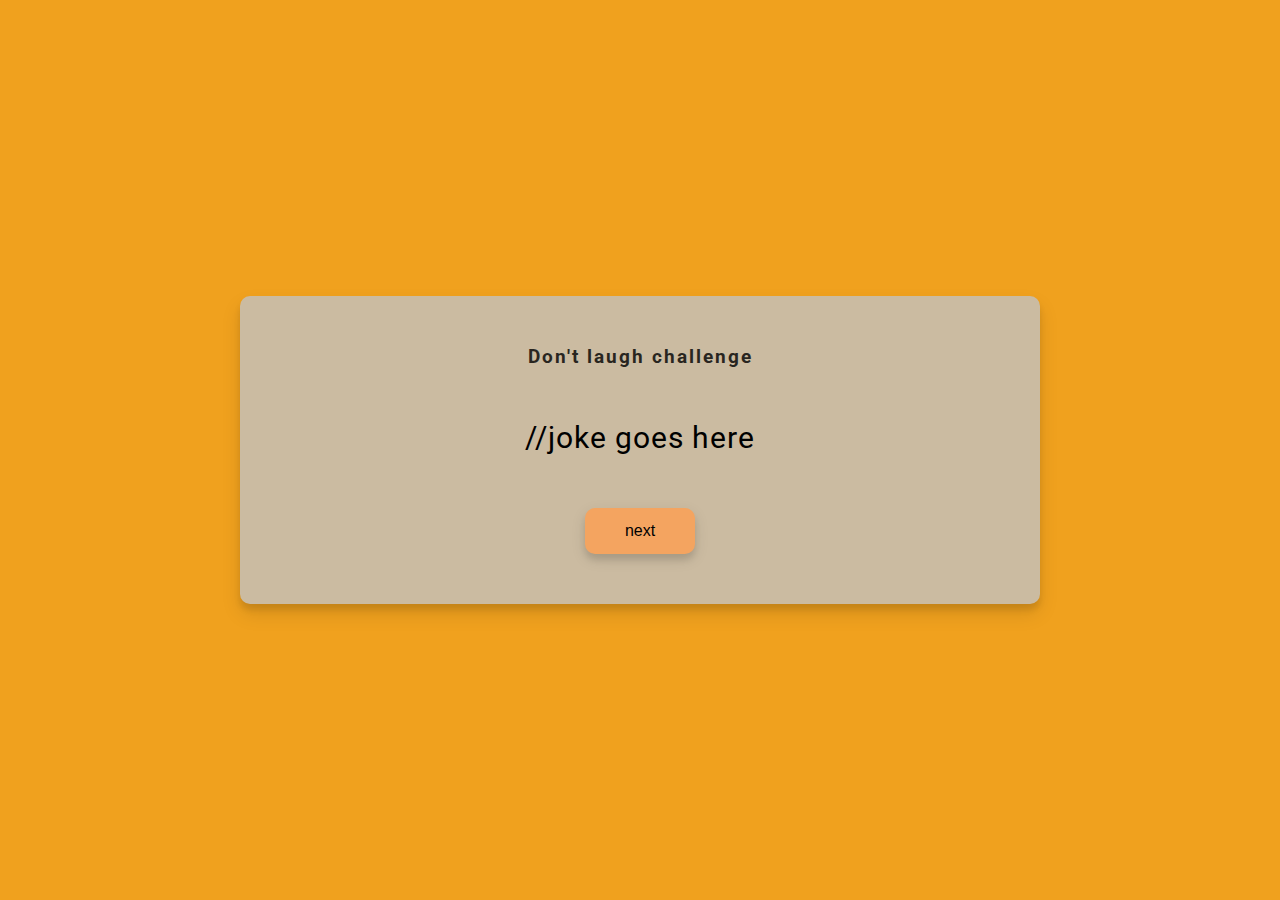
<file: 10/index.html>
<!DOCTYPE html>
<html lang="en">
    <head>
        <meta charset="UTF-8" />
        <meta name="viewport" content="width=device-width",
        initial-scale=1.0 />
        <link rel="stylesheet" href=https://cdnjs.cloudflare.com/ajax/libs/font-awesome/6.0.0-beta3/css/all.min.css integrity="sha512-Fo3rlrZj/k7ujTnHg4CGR2D7kSs0v4LLanw2qksYuRlEzO+tcaEPQogQ0KaoGN26/zrn20ImR1DfuLWnOo7aBA==" crossorigin="anonymous"referrerpolicy="no-referrer" />
        <link rel="stylesheet" href="style.css"/>
        <title>Dad jokes</title>
     </head>
<body>
    <div class="container"><h3>Don't laugh challenge</h3>
    <div id="joke" class="joke">//joke goes here</div>
    <button id="jokebtn" class="btn">next</button>
    </div>
<script src="script.js"></script>
</body>
     </html>
</file>
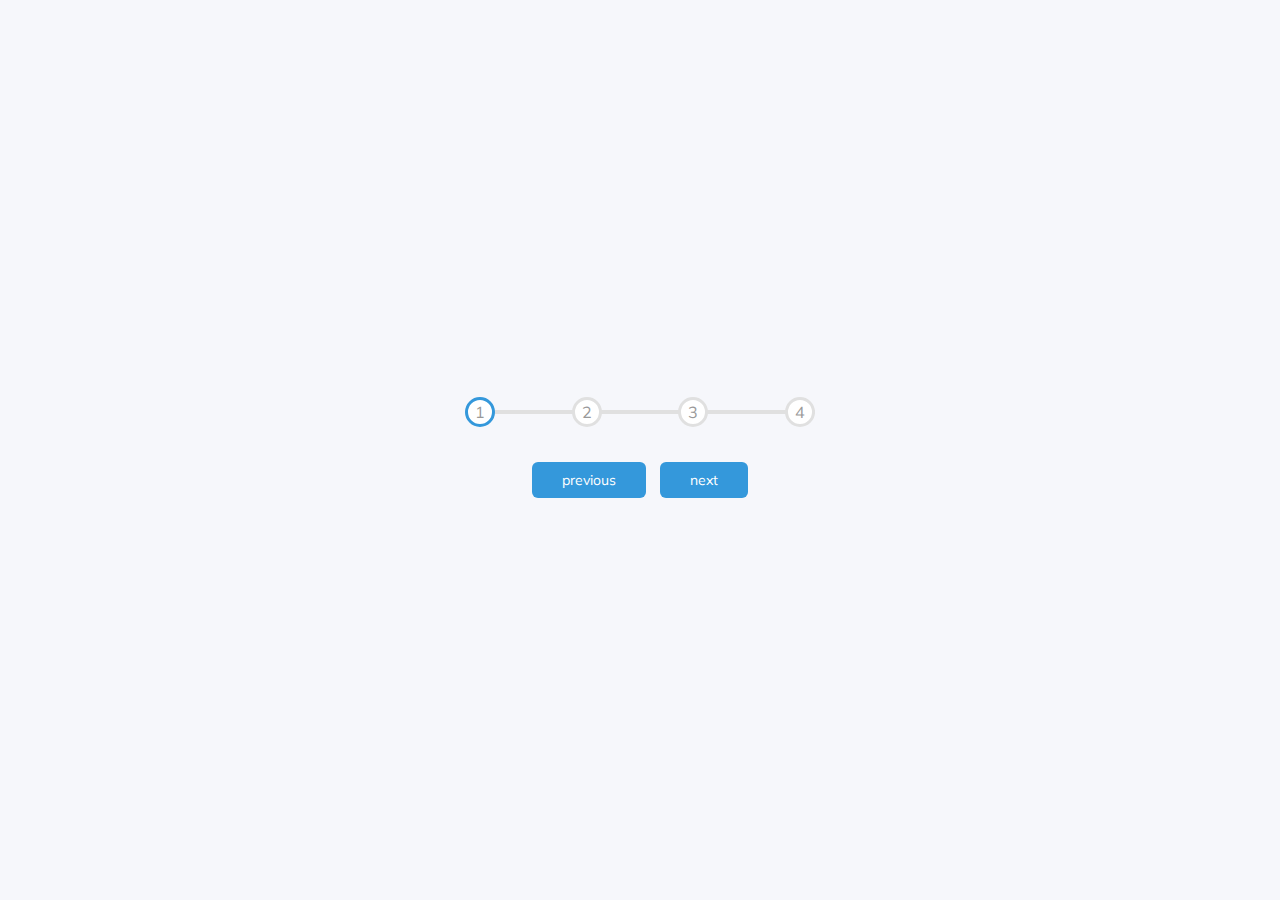
<file: 2/index.html>
<!DOCTYPE html>
<html lang='en'>
<head>

    <meta charset="UTF-8" />
    <meta name="viewport" content="width=device-width, initial-scale=1.0" />
    <link rel="stylesheet" href="style.css" />
    <title>Progress steps </title>
</head>
<body>
<div class="container">
    <div class="progress-container">
        <div class="progress" id="progress"></div>
            <div class="circle active">1</div>
            <div class="circle">2</div>
            <div class="circle">3</div>
            <div class="circle">4</div>
    </div>
    <button  class="btn" id="previous" >previous</button>
    <button  class="btn" id="next" >next</button>
</div>
    <script src='script.js'></script>
</body>

</html>
</file>
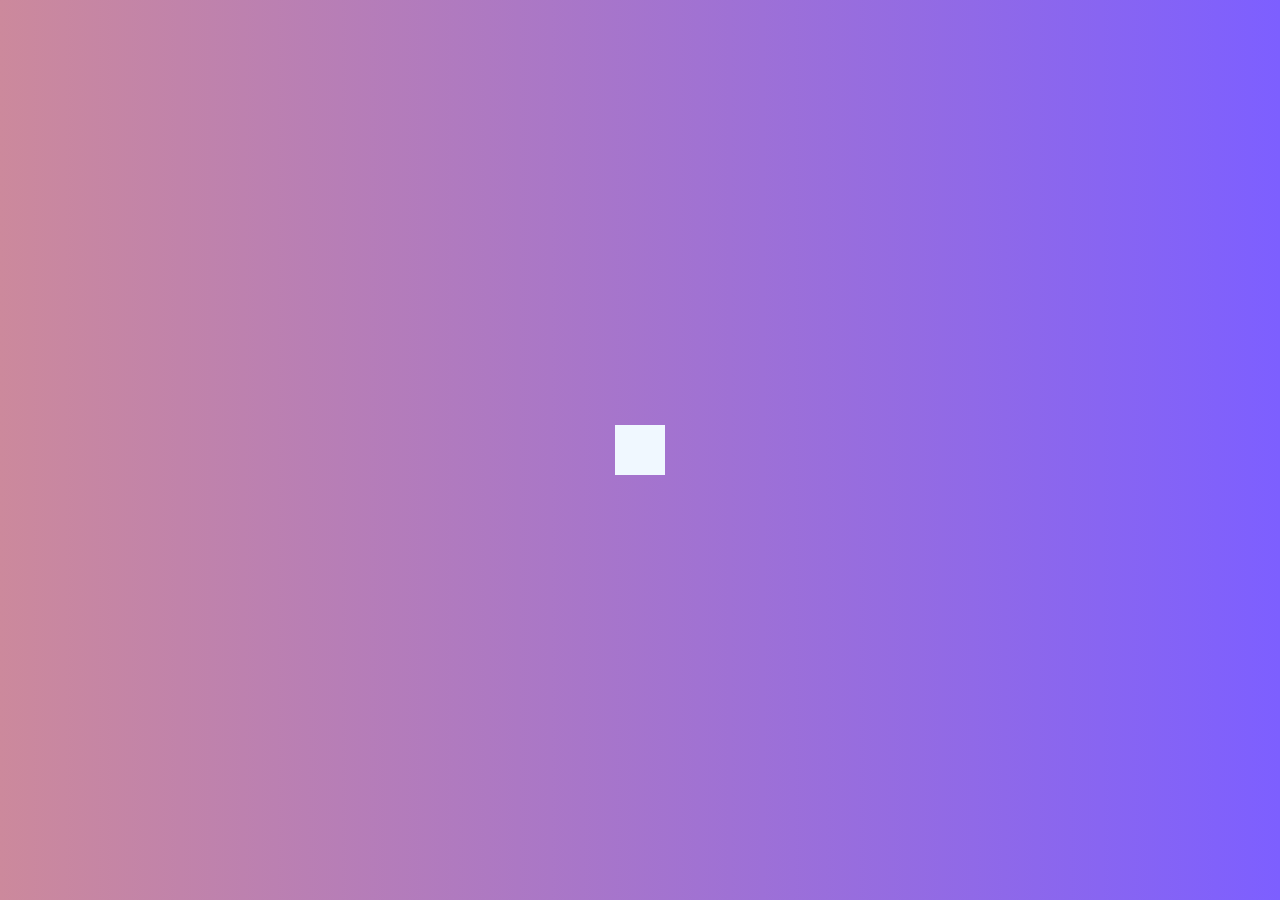
<file: 4/index.html>
<!DOCTYPE html>
<html lang="en">
    <head>
        <meta charset="UTF-8" />
        <meta name="viewport" content="width=device-width",
        initial-scale=1.0 />
        <link rel="stylesheet" href=https://cdnjs.cloudflare.com/ajax/libs/font-awesome/6.0.0-beta3/css/all.min.css integrity="sha512-Fo3rlrZj/k7ujTnHg4CGR2D7kSs0v4LLanw2qksYuRlEzO+tcaEPQogQ0KaoGN26/zrn20ImR1DfuLWnOo7aBA==" crossorigin="anonymous"referrerpolicy="no-referrer" />
        <link rel="stylesheet" href="style.css"/>
        <title>search widget</title>
     </head>
<body>
   <div class="search">
       <input type="text" class="input" placeholder="search..." >
        <button class="btn">
        <i class="fas fa-search"></i>
    </button>
   </div>
<script src="script.js"></script>
</body>
     </html>
</file>
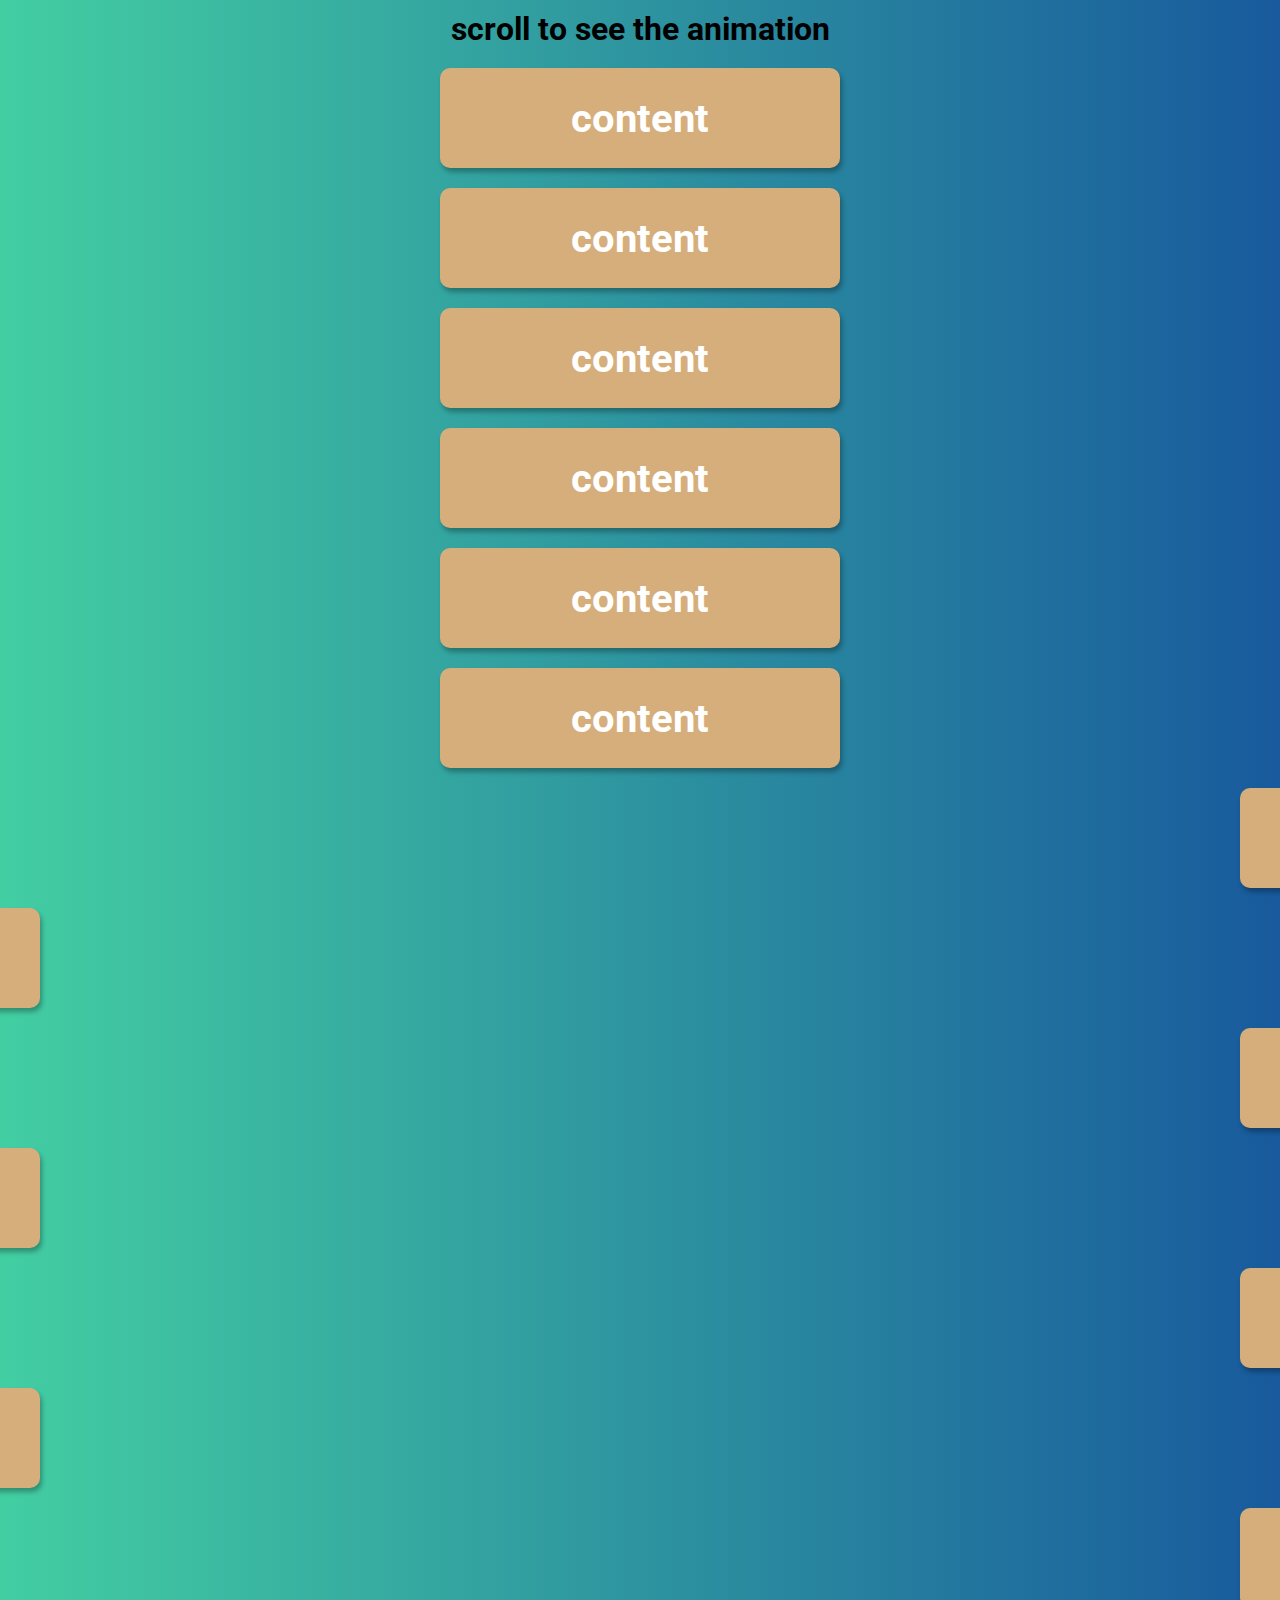
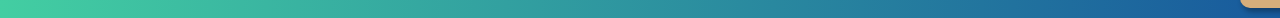
<file: 6/index.html>
<!DOCTYPE html>
<html lang="en">
    <head>
        <meta charset="UTF-8" />
        <meta name="viewport" content="width=device-width",
        initial-scale=1.0 />
        <link rel="stylesheet" href=https://cdnjs.cloudflare.com/ajax/libs/font-awesome/6.0.0-beta3/css/all.min.css integrity="sha512-Fo3rlrZj/k7ujTnHg4CGR2D7kSs0v4LLanw2qksYuRlEzO+tcaEPQogQ0KaoGN26/zrn20ImR1DfuLWnOo7aBA==" crossorigin="anonymous"referrerpolicy="no-referrer" />
        <link rel="stylesheet" href="style.css"/>
        <title>scroll animation</title>
     </head>
<body>
    <h1> scroll to see the animation</h1>
    <div class="box"><h2>content</h2></div>
    <div class="box"><h2>content</h2></div>
    <div class="box"><h2>content</h2></div>
    <div class="box"><h2>content</h2></div>
    <div class="box"><h2>content</h2></div>
    <div class="box"><h2>content</h2></div>
    <div class="box"><h2>content</h2></div>
    <div class="box"><h2>content</h2></div>
    <div class="box"><h2>content</h2></div>
    <div class="box"><h2>content</h2></div>
    <div class="box"><h2>content</h2></div>
    <div class="box"><h2>content</h2></div>
    <div class="box"><h2>content</h2></div>
    <script src="script.js"></script>
</body>
     </html>
</file>
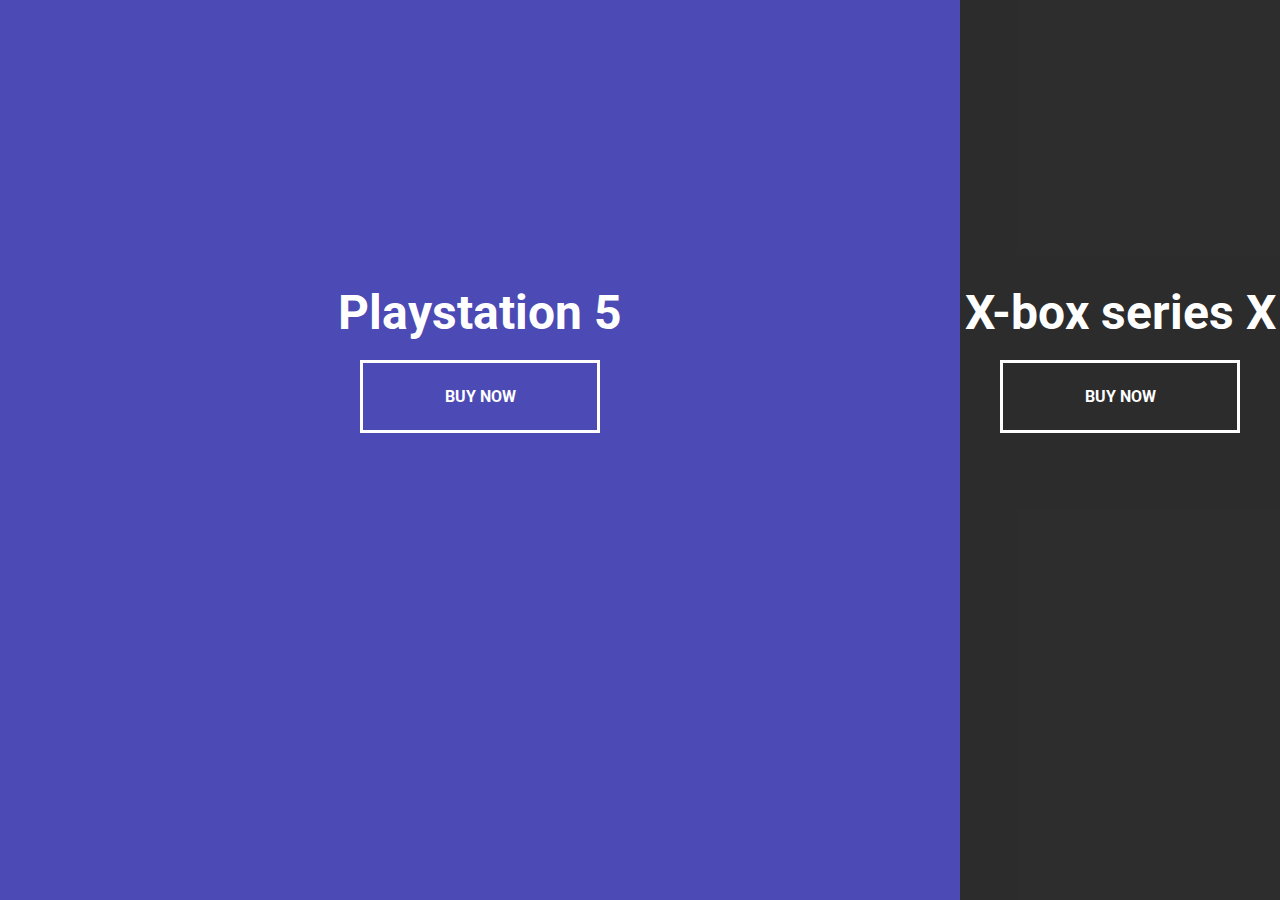
<file: 7/index.html>
<!DOCTYPE html>
<html lang="en">
    <head>
        <meta charset="UTF-8" />
        <meta name="viewport" content="width=device-width",
        initial-scale=1.0 />
        <link rel="stylesheet" href=https://cdnjs.cloudflare.com/ajax/libs/font-awesome/6.0.0-beta3/css/all.min.css integrity="sha512-Fo3rlrZj/k7ujTnHg4CGR2D7kSs0v4LLanw2qksYuRlEzO+tcaEPQogQ0KaoGN26/zrn20ImR1DfuLWnOo7aBA==" crossorigin="anonymous"referrerpolicy="no-referrer" />
        <link rel="stylesheet" href="style.css"/>
        <title>split screen</title>
     </head>
<body>
<div class="container">
    <div class="split left">
        <h1>Playstation 5</h1>
        <a href="#" class="btn">buy now</a>
     </div>
        <div class="split right">
            <h1>X-box series X</h1>
            <a href="#" class="btn">buy now</a>
        </div>
</div>
<script src="script.js"></script>
</body>
     </html>
</file>
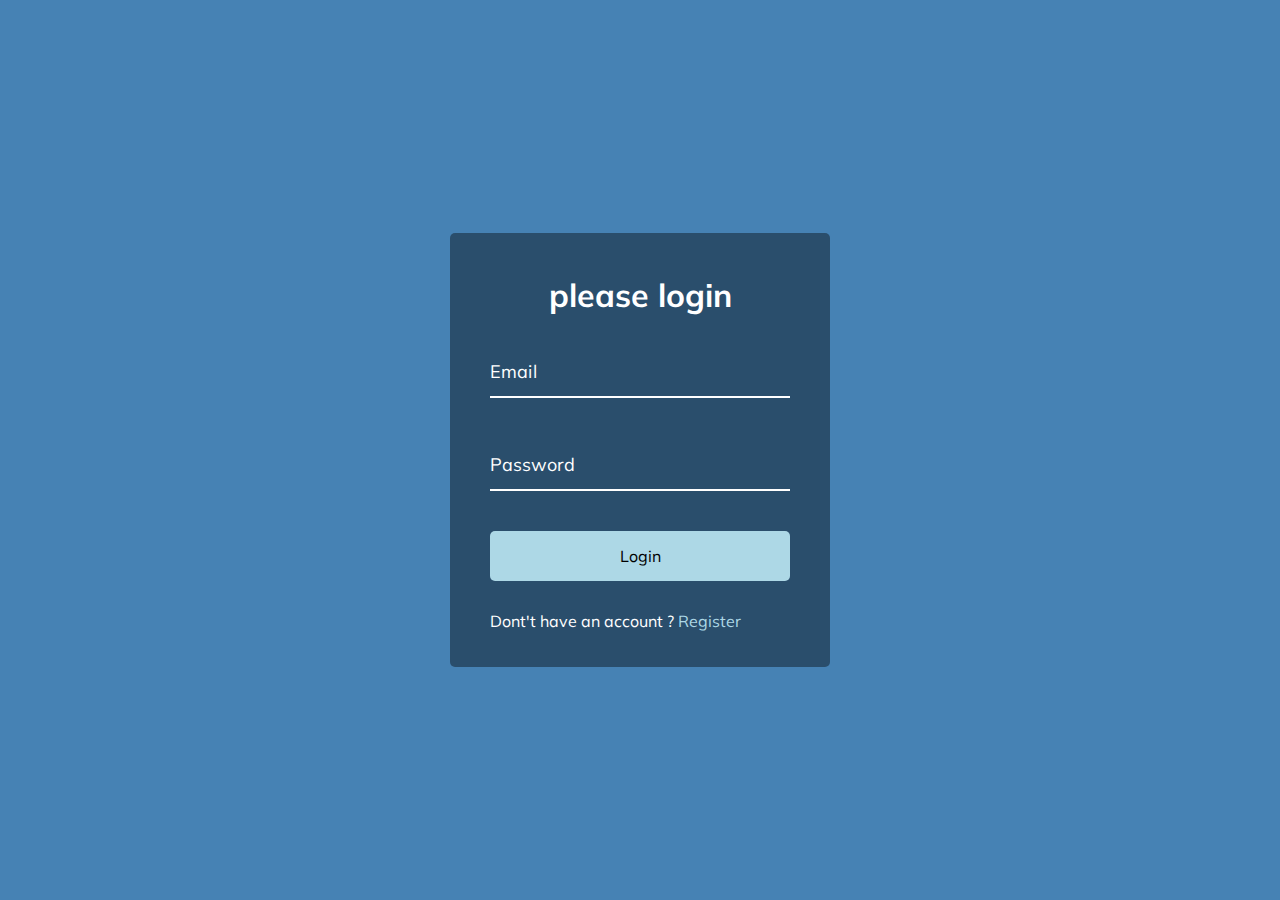
<file: 8/index.html>
<!DOCTYPE html>
<html lang="en">
    <head>
        <meta charset="UTF-8" />
        <meta name="viewport" content="width=device-width",
        initial-scale=1.0 />
        <link rel="stylesheet" href=https://cdnjs.cloudflare.com/ajax/libs/font-awesome/6.0.0-beta3/css/all.min.css integrity="sha512-Fo3rlrZj/k7ujTnHg4CGR2D7kSs0v4LLanw2qksYuRlEzO+tcaEPQogQ0KaoGN26/zrn20ImR1DfuLWnOo7aBA==" crossorigin="anonymous"referrerpolicy="no-referrer" />
        <link rel="stylesheet" href="style.css"/>
        <title> Form Input Wave</title>
     </head>
<body>
<div class="container">
    <h1>please login</h1>
    <form>
        <div class="form-control">
            <input type="text" required>
            <label>Email</label>
        </div>

        <div class="form-control">
            <input type="password" required>
            <label>Password</label>
        </div>
<button class="btn">Login</button>
<p class="text">Dont't have an account ? <a href="#">Register</a></p>
</form>
</div>
<script src="script.js"></script>
</body>
     </html>
</file>
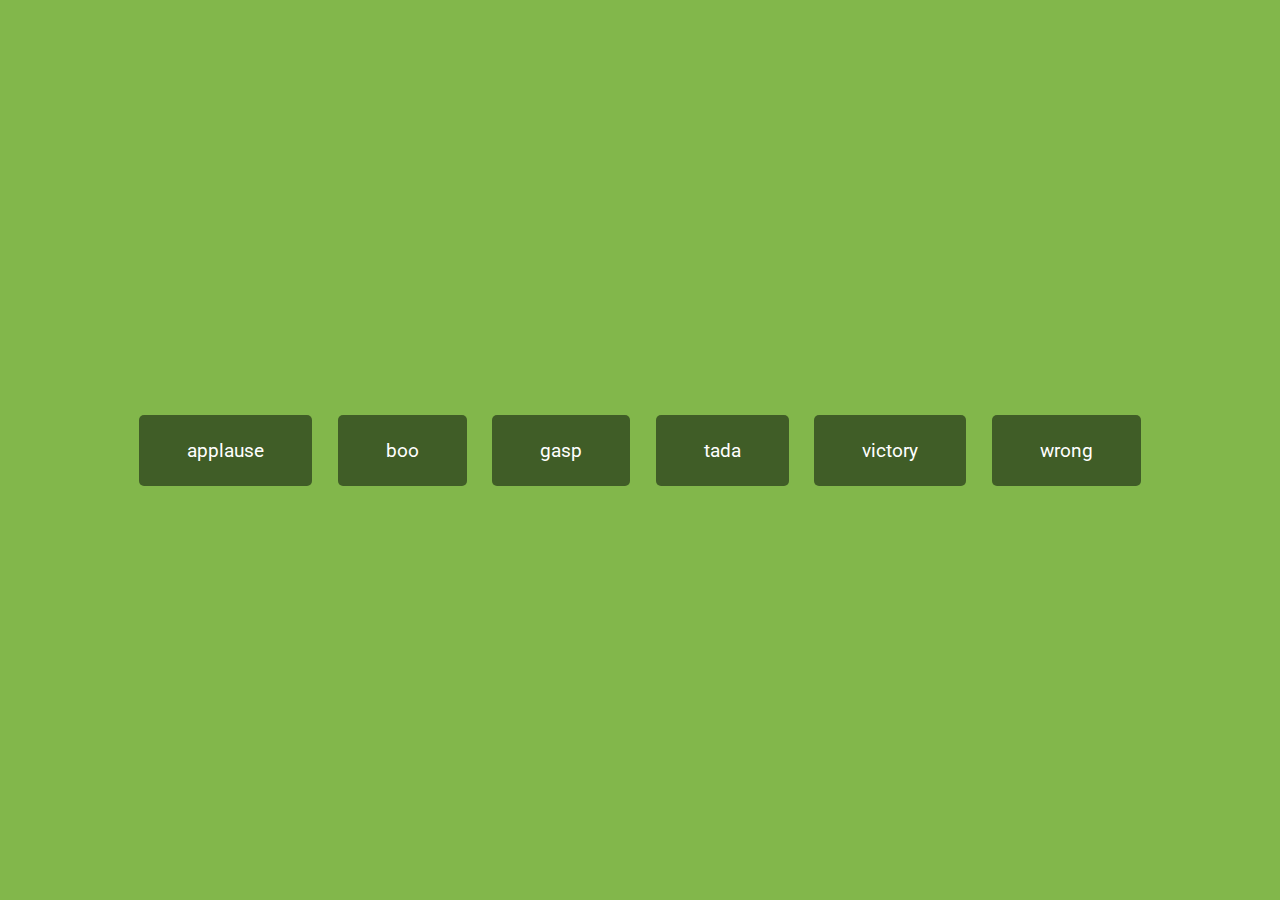
<file: 9/index.html>
<!DOCTYPE html>
<html lang="en">
    <head>
        <meta charset="UTF-8" />
        <meta name="viewport" content="width=device-width",
        initial-scale=1.0 />
        <link rel="stylesheet" href=https://cdnjs.cloudflare.com/ajax/libs/font-awesome/6.0.0-beta3/css/all.min.css integrity="sha512-Fo3rlrZj/k7ujTnHg4CGR2D7kSs0v4LLanw2qksYuRlEzO+tcaEPQogQ0KaoGN26/zrn20ImR1DfuLWnOo7aBA==" crossorigin="anonymous"referrerpolicy="no-referrer" />
        <link rel="stylesheet" href="style.css"/>
        <title>Sound Board</title>
     </head>
<body>
<audio id="applause" src="sounds/applause.mp3"></audio>
<audio id="boo" src="sounds/boo.mp3"></audio>
<audio id="gasp" src="sounds/gasp.mp3"></audio>
<audio id="tada" src="sounds/tada.mp3"></audio>
<audio id="victory" src="sounds/victory.mp3"></audio>
<audio id="wrong" src="sounds/wrong.mp3"></audio>
<div id="buttons"></div>
<script src="script.js"></script>
</body>
     </html>
</file>
<file: 10/style.css>
@import url('https://fonts.googleapis.com/css?family=Roboto&display=swap');

* {
  box-sizing: border-box;
}

body {
  background-color: #f0a11e;
  font-family: 'roboto', sans-serif;
  display: flex;
  flex-direction: column;
  align-items: center;
  justify-content: center;
  height: 100vh;
  overflow: hidden;
  margin: 0;
}

.container {
  background-color: #cbbba1;
  border-radius: 10px;
  box-shadow: 0 10px 20px rgba(0, 0, 0, 0.1), 0 6px 6px rgba(0, 0, 0, 0.1);
  padding: 50px 20px;
  text-align: center;
  max-width: 100%;
  width: 800px;
}

h3 {
  margin: 0;
  opacity: 0.8;
  letter-spacing: 2px;
}

.joke {
  font-size: 30px;
  letter-spacing: 1px;
  line-height: 40px;
  margin: 50px auto;
  max-width: 600px;
}

.btn {
  background-color: sandybrown;
  border: 0;
  border-radius: 10px;
  box-shadow: 0 5px 15px rgba(0, 0, 0, 0.1), 0 6px 6px rgba(0, 0, 0, 0.1);
  padding: 14px 40px;
  font-size: 16px;
  cursor: pointer;
}

.btn:active {
  transform: scale(0.96);
}

.btn:focus {
  outline: 0;
}
</file>
<file: 2/style.css>
@import url('https://fonts.googleapis.com/css?family=Muli&display=swap');
:root {
  --line-border-fill: #3498db;
  --line-border-empty: #e0e0e0;
}
* {
  box-sizing: border-box;
}
body {
  background-color: #f6f7fb;
  font-family: 'Muli', sans-serif;
  display: flex;
  align-items: center;
  justify-content: center;
  height: 100vh;
  overflow: hidden;
  margin: 0;
}

.container {
  text-align: center;
}

.progress-container {
  display: flex;
  justify-content: space-between;
  position: relative;
  margin-bottom: 30px;
  max-width: 100%;
  width: 350px;
}
.progress-container::before {
  content: '';
  background-color: var(--line-border-empty);
  position: absolute;
  top: 50%;
  left: 0;
  transform: translateY(-50%);
  height: 4px;
  width: 100%;
  z-index: -1;
}

.progress {
  background-color: var(--line-border-fill);
  position: absolute;
  top: 50%;
  left: 0;
  transform: translateY(-50%);
  height: 4px;
  width: 0%;
  z-index: -1;
  transition: 0.4s ease;
}

.circle {
  background-color: #fff;
  color: #999;
  border-radius: 50%;
  height: 30px;
  width: 30px;
  display: flex;
  align-items: center;
  justify-content: center;
  border: 3px solid var(--line-border-empty);
  transition: 0.4s ease;
}
.circle.active {
  border-color: var(--line-border-fill);
}

.btn {
  background-color: var(--line-border-fill);
  color: white;
  border: 0;
  border-radius: 6px;
  cursor: pointer;
  font-family: inherit;
  padding: 9px 30px;
  margin: 5px;
  font-size: 14px;
}

.btn:active {
  transform: scale(0.98);
}

.btn:focus {
  outline: 0;
}
btn:disabled {
  background-color: var(--line-border-empty);
  cursor: not-allowed;
}
</file>
<file: 4/style.css>
@import url('https://fonts.googleapis.com/css2?family=Lato&family=Roboto:wght@500;900&display=swap');

* {
  box-sizing: border-box;
}

body {
  background-image: linear-gradient(90deg, #cc899c, #7d5fff);
  font-family: 'roboto', sans-serif;
  display: flex;
  align-items: center;
  justify-content: center;
  height: 100vh;
  overflow: hidden;
  margin: 0;
}
.search {
  position: relative;
  height: 50px;
}

.search .input {
  background-color: #fff;
  border: 0;
  font-size: 18px;
  padding: 15px;
  height: 50px;
  width: 50px;
  transition: width 0.3s ease;
}

.btn {
  background-color: aliceblue;
  border: 0;
  cursor: pointer;
  font-size: 24px;
  position: absolute;
  top: 0;
  left: 0;
  height: 50px;
  width: 50px;
  transition: transform 0.3s ease;
}

.btn:focus,
.input:focus {
  outline: none;
}

.search.active .input {
  width: 200px;
}
.search.active .btn {
  transform: translateX(198px);
}
</file>
<file: 6/style.css>
@import url('https://fonts.googleapis.com/css2?family=Roboto:ital@1&display=swap');
* {
  box-sizing: border-box;
}

body {
  background-image: linear-gradient(90deg, #43cea2, #185a9d);
  font-family: 'roboto', sans-serif;
  display: flex;
  flex-direction: column;
  align-items: center;
  justify-content: center;
  margin: 0;
}

h1 {
  margin: 10px;
}

.box {
  background-color: #d6ae7b;
  color: #fff;
  display: flex;
  align-items: center;
  justify-content: center;
  width: 400px;
  height: 100px;
  margin: 10px;
  border-radius: 10px;
  box-shadow: 2px 4px 5px rgba(0, 0, 0, 0.3);
  transform: translateX(200%);
  transition: transform 0.4s ease;
}
.box:nth-of-type(even) {
  transform: translateX(-200%);
}

.box.show {
  transform: translateX(0);
}
.box h2 {
  font-size: 40px;
}
</file>
<file: 7/style.css>
@import url('https://fonts.googleapis.com/css2?family=roboto&display=swap');
:root {
  --left-bg-color: rgba(87, 84, 236, 0.7);
  --right-bg-color: rgba(43, 43, 43, 0.8);
  --left-btn-hover-color: rgba(87, 84, 236, 1);
  --right-btn-hover-color: rgba(28, 122, 28, 1);
  --hover-width: 75%;
  --other-width: 25%;
  --speed: 1000ms;
}

* {
  box-sizing: border-box;
}

body {
  font-family: 'roboto', sans-serif;
  height: 100vh;
  overflow: hidden;
  margin: 0;
}

h1 {
  font-size: 3rem;
  color: #fff;
  position: absolute;
  left: 50%;
  top: 28%;
  transform: translateX(-50%);
  white-space: nowrap;
}

.btn {
  position: absolute;
  display: flex;
  align-items: center;
  justify-content: center;
  left: 50%;
  top: 40%;
  transform: translateX(-50%);
  text-decoration: none;
  color: #fff;
  border: #fff solid 0.2rem;
  font-size: 1rem;
  font-weight: bold;
  text-transform: uppercase;
  width: 15rem;
  padding: 1.5rem;
}

.split.left .btn:hover {
  background-color: var(--left-btn-hover-color);
  border-color: var(--left-btn-hover-color);
}

.split.right .btn:hover {
  background-color: var(--right-btn-hover-color);
  border-color: var(--right-btn-hover-color);
}

.container {
  position: relative;
  width: 100%;
  height: 100%;
  background: #333;
}

.split {
  position: absolute;
  width: 50%;
  height: 100%;
  overflow: hidden;
}

.split.left {
  left: 0;
  background: url('https://cdn.vox-cdn.com/thumbor/EeQpOMN1j5f3Qmvo1oanEoByZzY=/1400x1050/filters:format(png)/cdn.vox-cdn.com/uploads/chorus_asset/file/20030737/xWZMNYm.png');
  background-repeat: no-repeat;
  background-size: cover;
}
.split.left::before {
  content: '';
  position: absolute;
  width: 100%;
  height: 100%;
  background-color: var(--left-bg-color);
}

.split.right,
.split.left,
.split.right::before,
.split.left::before {
  transition: all var(--speed) ease-in-out;
}

.split.right {
  right: 0;
  background: url('https://i.ytimg.com/vi/0tUqIHwHDEc/maxresdefault.jpg');
  background-size: cover;
  background-repeat: no-repeat;
}

.split.right::before {
  content: '';
  position: absolute;
  width: 100%;
  height: 100%;
  background-color: var(--right-bg-color);
}

.hover-left .left {
  width: var(--hover-width);
}

.hover-left .right {
  width: var(--other-width);
}

.hover-right .right {
  width: var(--hover-width);
}

.hover-left .right {
  width: var(--other-width);
}

@media (max-width: 800px) {
  h1 {
    font-size: 1rem;
    top: 30%;
  }
  .btn {
    padding: 1.2rem;
    width: 12rem;
  }
}
</file>
<file: 8/style.css>
@import url('https://fonts.googleapis.com/css?family=Muli&display=swap');
* {
  box-sizing: border-box;
}

body {
  font-family: 'Muli', sans-serif;
  background-color: steelblue;
  color: #fff;
  display: flex;
  flex-direction: column;
  align-items: center;
  justify-content: center;
  height: 100vh;
  overflow: hidden;
  margin: 0;
}

.container {
  background-color: rgba(0, 0, 0, 0.4);
  padding: 20px 40px;
  border-radius: 5px;
}
.container h1 {
  text-align: center;
  margin-bottom: 30px;
}

.container a {
  text-decoration: none;
  color: lightblue;
}

.btn {
  cursor: pointer;
  display: inline-block;
  width: 100%;
  background: lightblue;
  padding: 15px;
  font-family: inherit;
  font-size: 16px;
  border: 0;
  border-radius: 5px;
}

.btn:focus {
  outline: 0;
}

.btn:active {
  transform: scale(0.98);
}
.text {
  margin-top: 30px;
}

.form-control {
  position: relative;
  margin: 20px 0 40px;
  width: 300px;
}

.form-control input {
  background-color: transparent;
  border: 0;
  border-bottom: 2px #fff solid;
  display: block;
  width: 100%;
  padding: 15px 0;
  font-size: 18px;
  color: #fff;
}
.form-control input:focus,
.form-control input:valid {
  outline: 0;
  border-bottom-color: lightblue;
}

.form-control label {
  position: absolute;
  top: 15px;
  left: 0;
}
.form-control label span {
  display: inline-block;
  font-size: 18px;
  min-width: 5px;
  transition: 0.3s cubic-bezier(0.68, -0.55, 0.265, 1.55);
}

.form-control input:focus + label span,
.form-control input:focus + label span {
  color: lightblue;
  transform: translateY(-30px);
}
</file>
<file: 9/style.css>
@import url('https://fonts.googleapis.com/css2?family=Poppins:wght@500&family=Roboto:ital@1&display=swap');

* {
  box-sizing: border-box;
}

body {
  background-color: #82b74b;
  font-family: 'Roboto', sans-serif;
  display: flex;
  flex-direction: column;
  align-items: center;
  justify-content: center;
  height: 100vh;
  overflow: hidden;
  margin: 0;
}

.btn {
  justify-content: center;
  background-color: #405d27;
  border-radius: 5px;
  border: none;
  margin: 0.8rem;
  color: #fff;
  padding: 1.5rem 3rem;
  font-size: 1.2rem;
  font-family: inherit;
  cursor: pointer;
}
.btn:hover {
  opacity: 0.9;
}

.btn:focus {
  outline: none;
}
</file>
